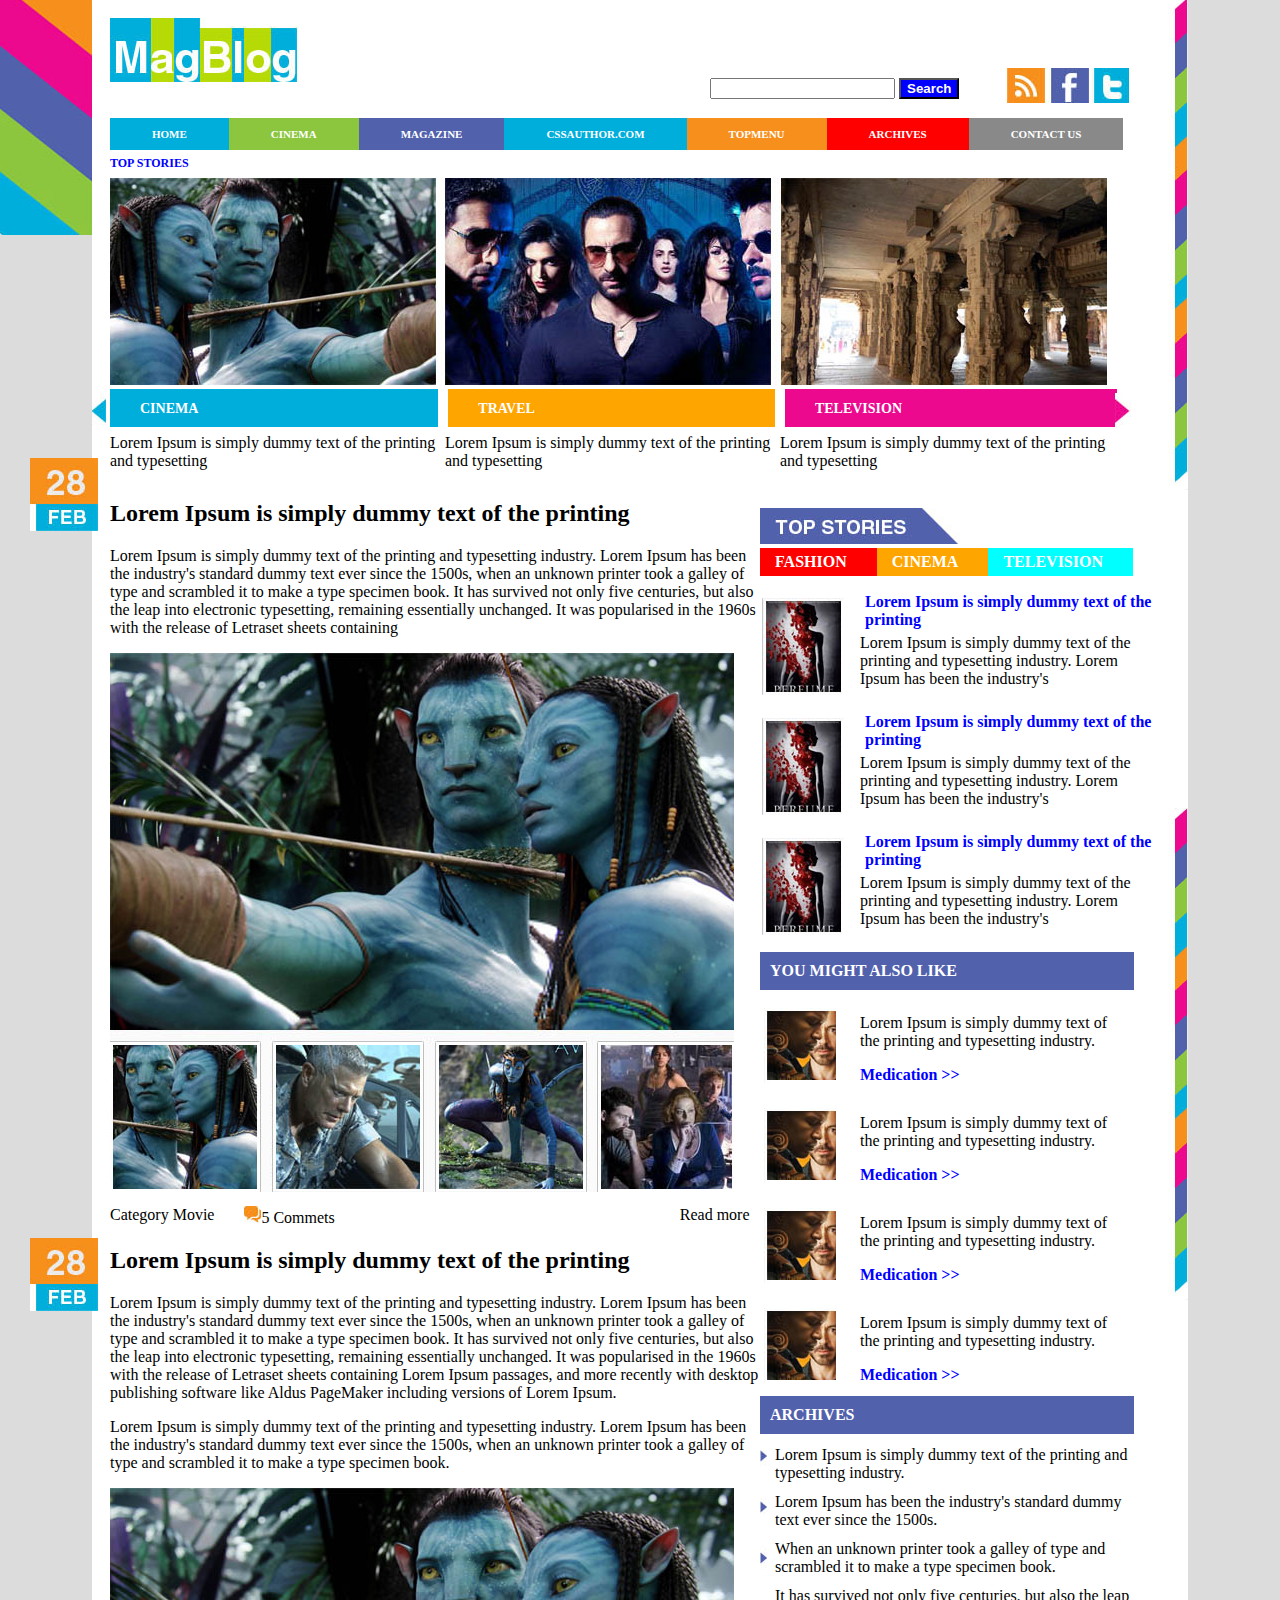
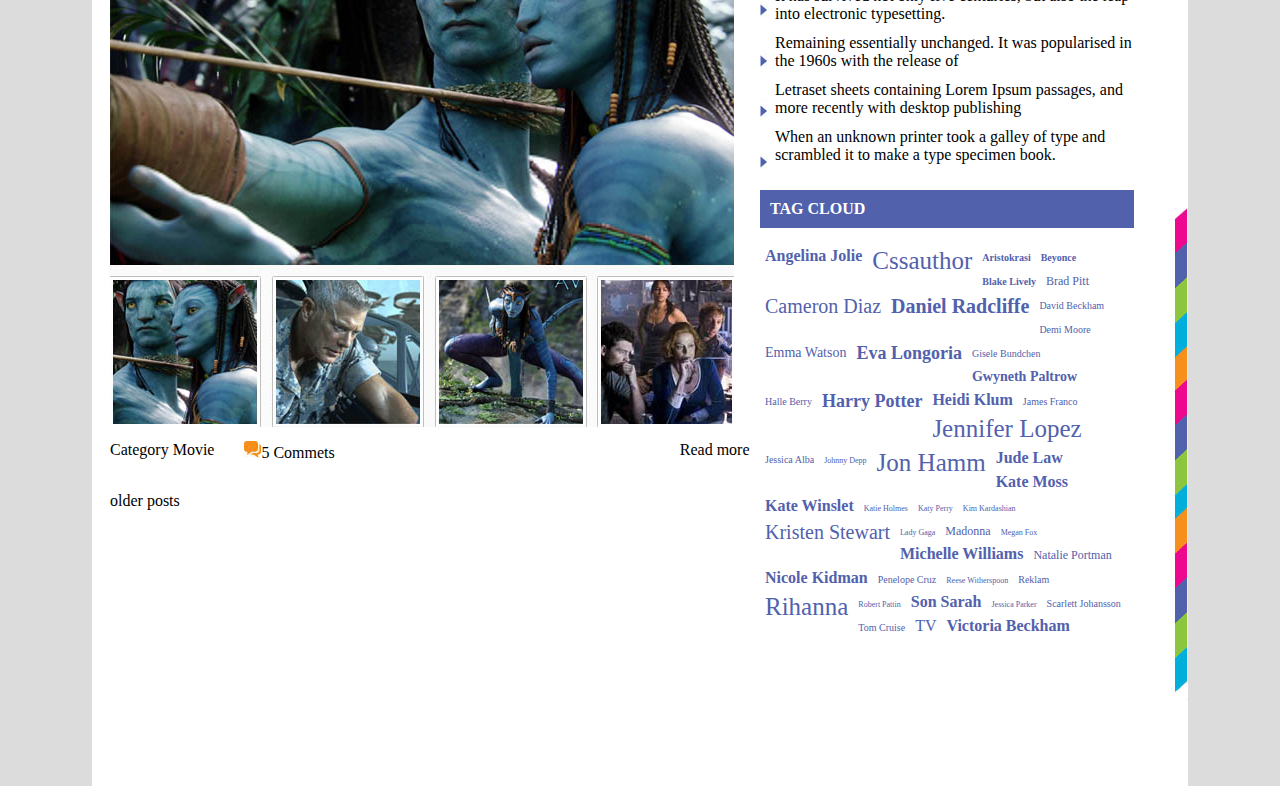
<file: Magblog/index.html>
<!DOCTYPE html>
<html>
		<head>
				<meta charset="utf-8">
				<title>News cinema television</title>
				<link media="all"  rel="stylesheet"  href="css/all.css">
		</head>
		<body>
				<div id="wrapper">
					<div class="mark">
							<img src="images/pic21.jpg"  alt="pic">
				</div>
				 <div class="mark1">
				 		<img src="images/pic22.jpg"  alt="pic">
				 </div>
				 <div class="mark2">
				 		<img src="images/pic22.jpg"  alt="pic">
				 </div>
				 <div class="mark3">
				 		<img src="images/pic22.jpg"  alt="pic">
				 </div>
						<div class ="header">
								<strong class="logo">
										<a href="#">magblog</a>
								</strong>
								<form action="#" class="search">
										<input type="text">
										<input type="submit" value="Search" class="submit">                                                                                 
								</form>                                                                                                                                            
								<div class="tvit">
										<a href="#"><img src="images/img1.jpg"  alt="tvit"></a>
								</div>
								<div class="menu">
										<ul>
												<li class="menu1"><a href="#">HOME</a></li>
												<li class="menu2"><a href="#">CINEMA</a></li>
												<li class="menu3"><a href="#"  id="nowopen">MAGAZINE</a></li>
												<li class="menu4"><a href="#">CSSAUTHOR.COM</a></li>
												<li class="menu5"><a href="#">TOPMENU</a></li>
												<li class="menu6"><a href="#">ARCHIVES</a></li>
												<li class="menu7"><a href="#">CONTACT US</a></li>
										</ul>
								</div>
								<div id="main">
										<h1>TOP STORIES</h1>
												<div id="galery">
														<div class="pic1">
														<img src="images/pic1.jpg"  alt="ghj">
														</div>
														<div class="menugalery">
																<ul>
																		<li class="gmenu1"><a href="#">CINEMA</a></li>
																		<li class="gmenu2"><a href="#">TRAVEL</a></li>
																		<li class="gmenu3"><a href="#">TELEVISION</a></li>
																</ul>
														</div>
														<div class="gmenu4">															
																<a href="#"><img src="images/pic3.jpg"  alt="l"></a>
														</div>
														<div class="gmenu5">															
																<a href="#"><img src="images/pic4.jpg"  alt="l"></a>
														</div>
														<div class="gtext">
																<ul>
																		<li><p>Lorem Ipsum is simply dummy text of the printing and typesetting</p></li>
																		<li><p>Lorem Ipsum is simply dummy text of the printing and typesetting</p></li>
																		<li><p>Lorem Ipsum is simply dummy text of the printing and typesetting</p></li>
																</ul>
														</div>
												</div>
												<div id="content">
														<div class="date1">
																<img src="images/pic6.jpg"  alt="date">
														</div>
															<h2>Lorem Ipsum is simply dummy text of the printing </h2>
															<p>Lorem Ipsum is simply dummy text of the printing and typesetting industry. Lorem Ipsum has been the industry's standard dummy text ever since the 1500s, when an unknown printer took a galley of type and scrambled it to make a type specimen book. It has survived not only five centuries, but also the leap into electronic typesetting, remaining essentially unchanged. It was popularised in the 1960s with the release of Letraset sheets containing</p>
														<img src="images/pic5.jpg"  alt="pic">
														<div class="comments">
																<ul>
																		<li class="comments1"><a href="#">Category  Movie</a></li>
																		<li class="comments2"><a href="#"><img src="images/pic7.jpg" alt="pic">5 Commets</a></li>
																		<li class="commets3"><a href="#">Read more</a></li>
																</ul>
														</div>
														<div class="date1">
																<img src="images/pic6.jpg"  alt="date">
														</div>
															<h2>Lorem Ipsum is simply dummy text of the printing </h2>
															<p>Lorem Ipsum is simply dummy text of the printing and typesetting industry. Lorem Ipsum has been the industry's standard dummy text ever since the 1500s, when an unknown printer took a galley of type and scrambled it to make a type specimen book. It has survived not only five centuries, but also the leap into electronic typesetting, remaining essentially unchanged. It was popularised in the 1960s with the release of Letraset sheets containing Lorem Ipsum passages, and more recently with desktop publishing software like Aldus PageMaker including versions of Lorem Ipsum.</p>
															<p>Lorem Ipsum is simply dummy text of the printing and typesetting industry. Lorem Ipsum has been the industry's standard dummy text ever since the 1500s, when an unknown printer took a galley of type and scrambled it to make a type specimen book.</p>
														<img src="images/pic5.jpg"  alt="pic">
														<div class="date2">
																<img src="images/pic6.jpg"  alt="date">
														</div>
														<div class="comments">
																<ul>
																		<li class="comments1"><a href="#">Category  Movie</a></li>
																		<li class="comments2"><a href="#"><img src="images/pic7.jpg" alt="pic">5 Commets</a></li>
																		<li class="commets3"><a href="#">Read more</a></li>
																</ul>
														</div>
														<div class="posts">
																<a href="#">older posts</a>	
														</div>			
												</div>
												<aside id="sidebar">
														<img src="images/pic8.jpg"  alt="pic">
														<div class="side">
																<ul>
																		<li class="side1"><a href="#">FASHION</a></li>
																		<li class="side2"><a href="#">CINEMA</a></li>
																		<li class="side3"><a href="#">TELEVISION</a></li>
																</ul>
														</div>
																<div class="stor1">
																		<img src="images/pic9.jpg"  alt="pic">
																		<div class="stor11">
																				<p class="stor111">Lorem Ipsum is simply dummy text of the printing </p>
																				<p class="stor112">Lorem Ipsum is simply dummy text of the printing and typesetting industry. Lorem Ipsum has been the industry's </p>
																		</div>
																</div>	
																<div class="stor2">
																		<img src="images/pic9.jpg"  alt="pic">
																		<div class="stor21">
																				<p class="stor211">Lorem Ipsum is simply dummy text of the printing </p>
																				<p class="stor212">Lorem Ipsum is simply dummy text of the printing and typesetting industry. Lorem Ipsum has been the industry's </p>															
																		</div>
																</div>
																<div class="stor3">																		
																		<img src="images/pic9.jpg"   alt="pic">
																		<div class="stor31">
																				<p class="stor311">Lorem Ipsum is simply dummy text of the printing </p>
																				<p class="stor312">Lorem Ipsum is simply dummy text of the printing and typesetting industry. Lorem Ipsum has been the industry's </p>															
																		</div>
																</div>
																<div class="like">
																		<p>YOU	MIGHT ALSO LIKE</p>
																</div>
																<div class="stor4">
																		<img src="images/pic11.jpg"   alt="pic">
																			<div class="stor41">
																					<p>Lorem Ipsum is simply dummy text of the printing and typesetting industry.  </p>
																					<a href="#">Medication &#62&#62</a>
																			</div>
																</div>
																<div class="stor5">
																		<img src="images/pic11.jpg"   alt="pic">
																			<div class="stor51">
																					<p>Lorem Ipsum is simply dummy text of the printing and typesetting industry.  </p>
																					<a href="#">Medication &#62&#62</a>
																			</div>
																	</div>
																			<div class="stor6">
																					<a href="#"><img src="images/pic11.jpg"   alt="pic"></a>
																							<div class="stor61">
																									<p>Lorem Ipsum is simply dummy text of the printing and typesetting industry.  </p>
																									<a href="#">Medication &#62&#62</a>
																							</div>
																			</div>
																			<div class="stor7">
																					<img src="images/pic11.jpg"   alt="pic">
																							<div class="stor71">
																									<p>Lorem Ipsum is simply dummy text of the printing and typesetting industry.  </p>
																									<a href="#">Medication &#62&#62</a>
																							</div>
																			</div>
																			<div class="archives">
																					<p>ARCHIVES</p>
																			</div>
																			<div class="list" >
																					<img src="images/pic12.jpg"  alt="pic">
																			</div>
																			<div class="list1">
																					<p>Lorem Ipsum is simply dummy text of the printing and typesetting industry. </p>
																			</div>
																			<div class="list2">
																					<p>Lorem Ipsum has been the industry's standard dummy text ever since the 1500s. </p>
																			</div>
																			<div class="list3">
																					<p>When an unknown printer took a galley of type and scrambled it to make a type specimen book.  </p>
																			</div>
																			<div class="list4">
																					<p>It has survived not only five centuries, but also the leap into electronic typesetting.  </p>
																			</div>
																			<div class="list5">
																					<p>Remaining essentially unchanged. It was popularised in the 1960s with the release of   </p>
																			</div>
																			<div class="list6">
																					<p>Letraset sheets containing Lorem Ipsum passages, and more recently with desktop publishing 
  </p>
																			</div>
																			<div class="list7">
																					<p>When an unknown printer took a galley of type and scrambled it to make a type specimen book.  </p>
																			</div>
																			<div class="tag">
																					<p>TAG CLOUD</p>
																			</div>
																			<div class="tages">
																					<ul>
																							<li><a class="ang"  href="#">Angelina Jolie</a></li>
																							<li><a class="cssaut"  href="#">Cssauthor</a></li>
																							<li><a class="aris"  href="#">Aristokrasi</a></li>
																							<li><a class="aris"  href="#">Beyonce </a></li>
																							<li><a class="aris"  href="#">Blake Lively</a></li>
																							<li><a class="pitt"  href="#">Brad Pitt</a></li>
																							<li><a class="diaz"  href="#">Cameron Diaz</a></li>
																							<li><a class="radcl"  href="#">Daniel Radcliffe</a></li>
																							<li><a class="beck"  href="#">David Beckham</a></li>
																							<li><a class="beck"  href="#">Demi Moore</a></li>
																							<li><a class="emma"  href="#">Emma Watson</a></li>
																							<li><a class="eva"  href="#">Eva Longoria</a></li>
																							<li><a class="beck"  href="#">Gisele Bundchen</a></li>
																							<li><a class="palt"  href="#">Gwyneth Paltrow</a></li>
																							<li><a class="beck"  href="#">Halle Berry</a></li>
																							<li><a class="eva"  href="#">Harry Potter</a></li>
																							<li><a class="ang"  href="#">Heidi Klum</a></li>
																							<li><a class="beck" href="#">James Franco</a></li>
																							<li><a class="cssaut"  href="#">Jennifer Lopez</a></li>
																							<li><a class="beck"  href="#">Jessica Alba</a></li>
																							<li><a class="depp"  href="#">Johnny Depp</a></li>
																							<li><a class="cssaut"  href="#">Jon Hamm</a></li>
																							<li><a class="ang"  href="#">Jude Law</a></li>
																							<li><a class="ang"  href="#">Kate Moss</a></li>
																							<li><a class="ang"  href="#">Kate Winslet </a></li>
																							<li><a class="depp"  href="#">Katie Holmes</a></li>
																							<li><a class="depp"  href="#">Katy Perry</a></li>
																							<li><a class="depp"  href="#">Kim Kardashian</a></li>
																							<li><a class="diaz"  href="#">Kristen Stewart</a></li>
																							<li><a class="depp"  href="#">Lady Gaga</a></li>
																							<li><a class="pitt"  href="#">Madonna</a></li>
																							<li><a class="depp"  href="#">Megan Fox</a></li>
																							<li><a class="ang"  href="#">Michelle Williams</a></li>
																							<li><a class="pitt"  href="#">Natalie Portman</a></li>
																							<li><a class="ang"  href="#">Nicole Kidman</a></li>
																							<li><a class="beck"  href="#">Penelope Cruz</a></li>
																							<li><a class="depp"  href="#">Reese Witherspoon</a></li>
																							<li><a class="beck"  href="#">Reklam</a></li>
																							<li><a class="cssaut"  href="#">Rihanna</a></li>
																							<li><a class="depp"  href="#">Robert Pattin</a></li>
																							<li><a class="ang"  href="#">Son Sarah</a></li>
																							<li><a class="depp"  href="#">Jessica Parker</a></li>
																							<li><a class="beck"  href="#">Scarlett Johansson</a></li>
																							<li><a class="beck"  href="#">Tom Cruise</a></li>
																							<li><a href="#">TV</a></li>
																							<li><a class="ang"  href="#">Victoria Beckham</a></li>
																					</ul>
																			</div>
												</aside>
										</div>
	         </body>
</html>
</file>
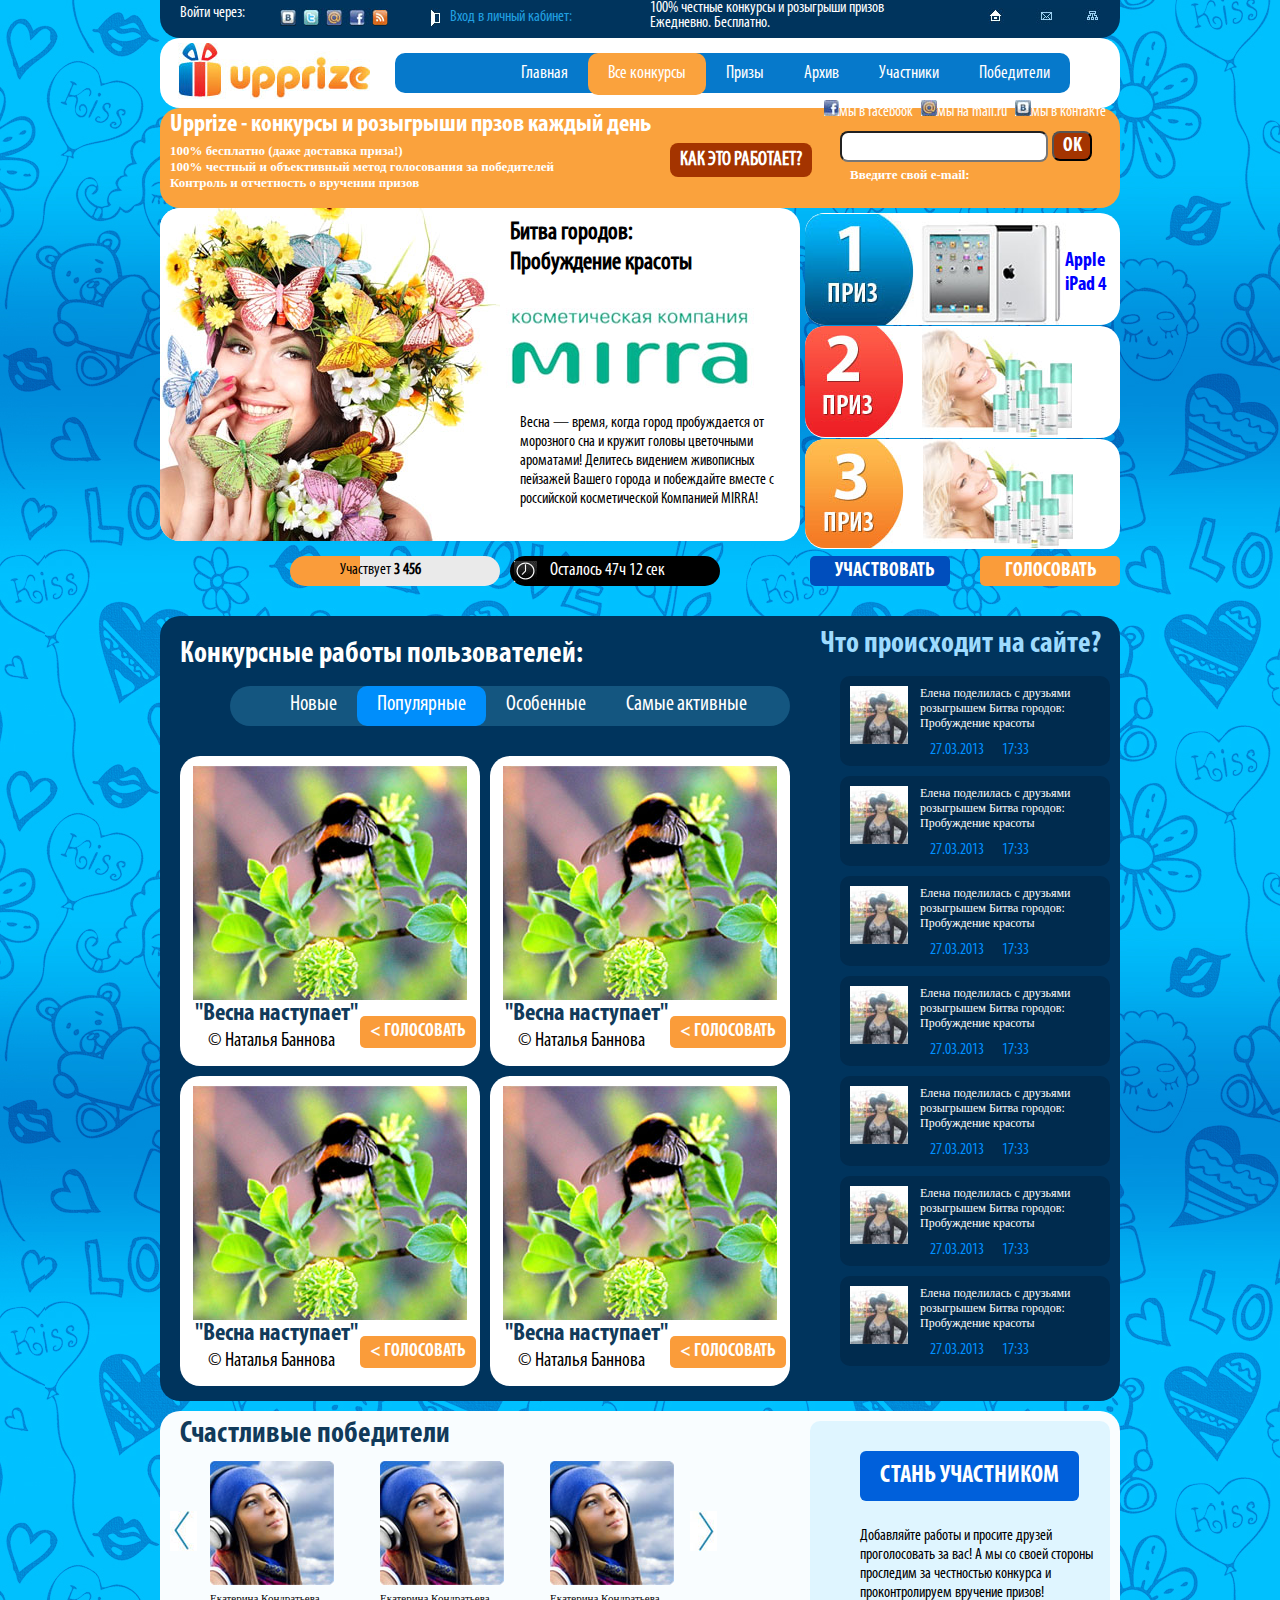
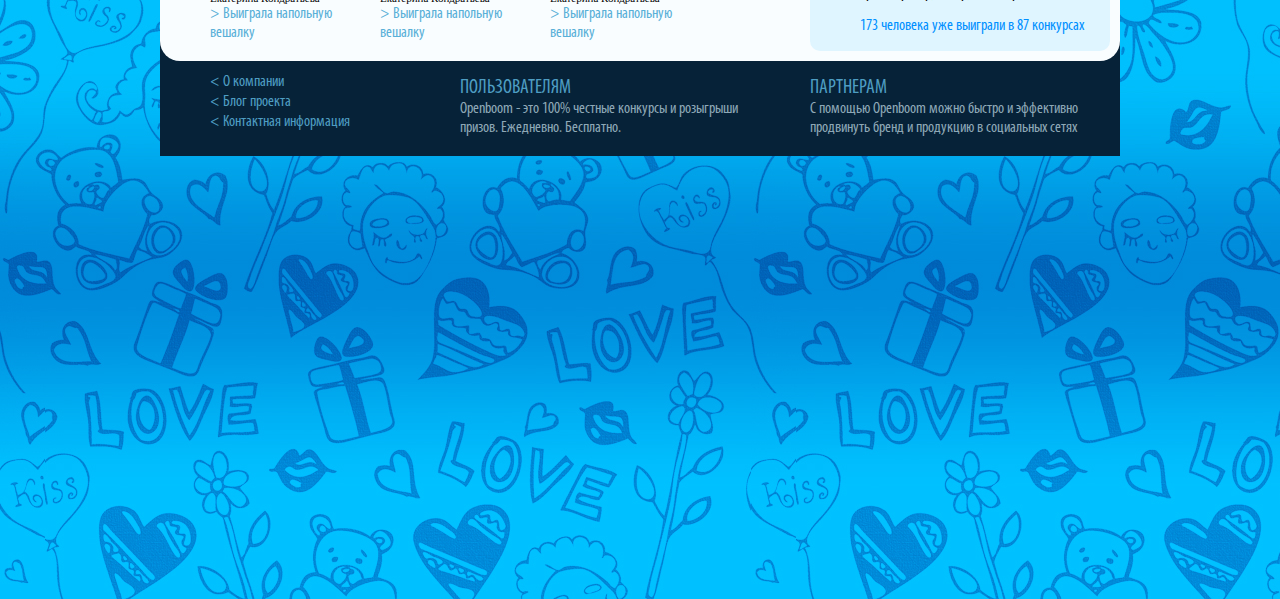
<file: Uppize/index.html>
<!DOCTYPE html>
<html>
		<head>
				<meta charset="Windows-1221">
				<title>Upprize �������� ���������</title>
				<link media="all"  rel="stylesheet"  href="css/all.css">
		</head>
		<body>
				<div id="wrapper">
						<div id="header">
								<div class="enter">
										<p class="ent1">����� �����:</p>
										<a class="ent2"  href="#"><img src="images/pic1.jpg"  alt="pic1"></a>
										<a class="ent3" href="#"><img src="images/pic2.jpg"  alt="pic2"></a>
										<a class="ent4" href="#">���� � ������ �������:</a>
										<p class="ent5">100% ������� �������� � ��������� ������</p>
										<p class="ent6">���������. ���������.</p>
										<a class="ent7" href="#"><img src="images/pic3.jpg"  alt="pic3"></a>
								</div>
								<div class="navi">
										<strong class="logo">
												<a href="#">Upprize</a>
										</strong>
									<div class="menu">
										<ul class="menu">
												<li><a  href="#">����������</a></li>
												<li><a href="#">���������</a></li>
												<li><a href="#">�����</a></li>
												<li><a href="#">�����</a></li>
												<li><a class="menu"  href="#">��� ��������</a></li>
												<li><a href="#">�������</a></li>
										</ul>
									</div>
								</div>
						</div>
					    <div id="main">
							<div class="email">
								<h1>Upprize - �������� � ��������� ����� ������ ����</h1>
								<p>100% ��������� (���� �������� �����!)</p>
								<p>100% ������� � ����������� ����� ����������� �� �����������</p>
								<p>�������� � ���������� � �������� ������</p>
								<a class="email1"  href="#">��� ��� ��������?</a>
								<ul class="email2">
										<li><a href="#" ><img src="images/pic4.jpg"  alt="pic4">�� � ��������</a></li>
										<li><a href="#" ><img src="images/pic5.jpg"  alt="pic5">�� �� mail.ru</a></li>
										<li><a href="#" ><img src="images/pic6.jpg"  alt="pic6">�� � facebook</a></li>
								</ul>
								<form action="#" class="mail">
								     <input type="text"  class="email3">
								     <input type="submit"  value="OK"  class="submit">                                                                 											       </form>
							 <p class="email4">������� ���� e-mail:</p>
							</div>
							<div class="cosmetic" >
								<img src="images/pic7.jpg"  class="cosmetic1"  alt="pic7"> 
								<div class="cosmetic2"  >
					 				<p>����� �������:</p>
					 				<p>����������� �������</p>
								</div>
								<img src="images/pic8.jpg"  class="cosmetic3"  alt="pic8">  
								<div class="cosmetic4"  >
					 				<p>����� � �����, ����� ����� ������������ �� ��������� ��� � ������ ������ ���������� ���������! �������� �������� ���������� �������� ������ ������ � ���������� ������ � ���������� ������������� ��������� MIRRA!</p>
								</div>
							</div> 
							<div class="priz1" >
					 				<img src="images/pic9.jpg"  class="priz11"  alt="pic9"> 
					 				<img src="images/pic10.jpg"  class="priz12"  alt="pic12">
					 				<p>Apple</p>
					 				<p>iPad 4</p>
							</div>
							<div class="priz2">
					 			<img src="images/pic12.jpg"  class="priz21"  alt="pic12"> 
					 			<img src="images/pic11.jpg"  class="priz22"  alt="pic12">	
							</div>
							<div class="priz3">
					 			<img src="images/pic13.jpg"  class="priz31"  alt="pic13"> 
					 			<img src="images/pic11.jpg"  class="priz32"  alt="pic12">	
							</div>				 				
							<div class="part" >   
					 			<div class="part1"></div>
					 			<div class="part2"></div>
					 			<p>��������� <b>3 456</b></p>
							</div>
							<div class="clock" >
					 			<img src="images/pic14.jpg"   alt="pic14">
					 			<p>�������� 47� 12 ���<p>
							</div>
							<div class="partner" >
					 			<a  href="#">�����������</a>
							</div> 
							<div class="voice" >
					 			<a  href="#">����������</a>  
							</div>
							<div class="competition" >
					 			<p class="compet1">���������� ������ �������������:</p>
					 			<p class="compet2">��� ���������� �� �����?</p>
					 		   <div class="menu1">
										<ul class="menu1">
												<li><a  href="#">�����</a></li>
												<li><a class="menu1"  href="#">����������</a></li>
												<li><a href="#">���������</a></li>
												<li><a href="#">����� ��������</a></li>
										</ul>
								</div> 
								<div class="foto1">
										<img src="images/pic15.jpg"  alt="pic15">
										<p class="foto11">&#34����� ���������&#34 </p>
										<p class="foto12">&#169 ������� �������</p>
										<a href="#" >&#60 ����������</a>
								</div>
								<div class="foto2">
										<img src="images/pic15.jpg"  alt="pic15">
										<p class="foto21">&#34����� ���������&#34 </p>
										<p class="foto22">&#169 ������� �������</p>
										<a href="#" >&#60 ����������</a>
								</div>
								<div class="foto3">
										<img src="images/pic15.jpg"  alt="pic15">
										<p class="foto31">&#34����� ���������&#34 </p>
										<p class="foto32">&#169 ������� �������</p>
										<a href="#" >&#60 ����������</a>
								</div>   
								<div class="foto4">
										<img src="images/pic15.jpg"  alt="pic15">
										<p class="foto41">&#34����� ���������&#34 </p>
										<p class="foto42">&#169 ������� �������</p>
										<a href="#" >&#60 ����������</a>
								</div>
								<div class="message1" >
										    <img src="images/pic16.jpg"  alt="pic16"> 
										<div class="mess">
										    		<a href="#" >
										    				<p>����� ���������� � �������� 
										    							���������� ����� �������:
										    							����������� �������</p>
										    		</a>
										    		<p>27.03.2013 &#160&#160&#160&#160 17:33</p>
										</div>
								</div>
								<div class="message2" >
										    <img src="images/pic16.jpg"  alt="pic16"> 
										<div class="mess">
										    		<a href="#" >
										    				<p>����� ���������� � �������� 
										    							���������� ����� �������:
										    							����������� �������</p>
										    		</a>
										    		<p>27.03.2013 &#160&#160&#160&#160 17:33</p>
										</div>
								</div>
								<div class="message3" >
										    <img src="images/pic16.jpg"  alt="pic16"> 
										    <div class="mess">
										    		<a href="#" >
										    				<p>����� ���������� � �������� 
										    							���������� ����� �������:
										    							����������� �������</p>
										    		</a>
										    		<p>27.03.2013 &#160&#160&#160&#160 17:33</p>
										</div>
								</div>
								<div class="message4" >
										    <img src="images/pic16.jpg"  alt="pic16"> 
										    <div class="mess">
										    		<a href="#" >
										    				<p>����� ���������� � �������� 
										    							���������� ����� �������:
										    							����������� �������</p>
										    		</a>
										    		<p>27.03.2013 &#160&#160&#160&#160 17:33</p>
										</div>
								</div>
								<div class="message5" >
										    <img src="images/pic16.jpg"  alt="pic16"> 
										    <div class="mess">
										    		<a href="#" >
										    				<p>����� ���������� � �������� 
										    							���������� ����� �������:
										    							����������� �������</p>
										    		</a>
										    		<p>27.03.2013 &#160&#160&#160&#160 17:33</p>
										</div>
								</div>
								<div class="message6" >
										    <img src="images/pic16.jpg"  alt="pic16"> 
										    <div class="mess">
										    		<a href="#" >
										    				<p>����� ���������� � �������� 
										    							���������� ����� �������:
										    							����������� �������</p>
										    		</a>
										    		<p>27.03.2013 &#160&#160&#160&#160 17:33</p>
												</div>
								</div>
								<div class="message7" >
										    <img src="images/pic16.jpg"  alt="pic16"> 
										    <div class="mess">
										    		<a href="#" >
										    				<p>����� ���������� � �������� 
										    							���������� ����� �������:
										    							����������� �������</p>
										    		</a>
										    		<p>27.03.2013 &#160&#160&#160&#160 17:33</p>
										</div>
								</div>
							</div>
							<div class="winners">
								<p class="winr">���������� ����������</p>
										<div class="galery">
											<a class="left"><img src="images/pic17.jpg"  alt="pic17"></a>
											<a class="right"><img src="images/pic18.jpg"  alt="pic18"></a>
												<div class="border">	
													<div class="slider">
														<div class="win1">
																<img class="win11"  src="images/pic19.jpg"  alt="pic18">
																<p class="winner">��������� �����������</p>
																<p class="winner1">&#62 �������� ��������� �������</p>
														</div>
														<div class="win2">
																<img class="win21" src="images/pic19.jpg"  alt="pic18">
																<p class="winner">��������� �����������</p>
																<p class="winner1">&#62 �������� ��������� �������</p>
														</div>
														<div class="win3">
																<img class="win31"src="images/pic19.jpg"  alt="pic18">
																<p class="winner">��������� �����������</p>
																<p class="winner1">&#62 �������� ��������� �������</p>
														</div>
														<div class="win4">
																<img class="win11"  src="images/pic19.jpg"  alt="pic18">
																<p class="winner">��������� �����������</p>
																<p class="winner1">&#62 �������� ��������� �������</p>
														</div>
														<div class="win5">
																<img class="win11"  src="images/pic19.jpg"  alt="pic18">
																<p class="winner">��������� �����������</p>
																<p class="winner1">&#62 �������� ��������� �������</p>
														</div>
														<div class="win6">
																<img class="win11"  src="images/pic19.jpg"  alt="pic18">
																<p class="winner">��������� �����������</p>
																<p class="winner1">&#62 �������� ��������� �������</p>
														</div>
													</div>
												</div>
										</div>
										<div class="friends">
																<a href="#">����� ����������</a>
																<p class="friend1">���������� ������ � ������� ������ ������������� �� ���! � �� �� ����� ������� ��������� �� ���������� �������� � ��������������� �������� ������! </p>
																<p class="friend2">173 �������a ��� �������� � 87 ���������</p>
										</div>
							</div>
						</div><!������� main>
						<div id="footer">	
							<div class="contacts">
								<ul>	
									<li><a href="#">&#60 � ��������</a></li>
									<li><a href="#">&#60 ���� �������</a></li>			
									<li><a href="#">&#60 ���������� ����������</a></li>
								</ul>
							</div>
							<div class="info1">
								<p class="info">�������������</p>
								<p class="info3">Openboom - ��� 100% ������� �������� � ��������� ������. ���������. ���������.<p>
							</div>
							<div class="info2">
								<p class="info">���������</p>
								<p class="info3">� ������� Openboom ����� ������ � ���������� ���������� ����� � ��������� � ���������� �����</p>
							</div>
						</div>
					</div><!wrapper>                                                                                                                
		    </body>
			<script type="text/javascript" src="js/jquery-1.11.2.min.js"></script>
			<script type="text/javascript" src="js/main.js"></script>
</html>
</file>
<file: Uppize/css/all.css>
@font-face {
		font-family: MyriadPro Cond;
		src: url(MyriadPro-Cond.otf);
		}
@font-face {
		font-family: MyriadPro BoldCond;
		src: url(MyriadPro-BoldCond.otf);
		}
body{
	background: url(../images/bcg.jpg);
	overflow-x: hidden;
}
#wrapper{
		margin: 0 auto;
		padding: 0 20px;
		width: 960px;
		position: relative;
		}
.enter{
		height: 40px;
		background: #00345d;
		position: relative;
		top: -10px;
		border-bottom-left-radius: 20px;
		border-bottom-right-radius: 20px;
		}
.ent1{
		position: absolute;
		top: -10px;
		left: 20px;
		color: #fff;
		}
.ent2{
		position: absolute;
		top: 10px;
		left: 120px;
		}
.ent3{
		position: absolute;
		top: 10px;
		left: 270px;
		}
.ent4{
		position: absolute;
		top: 10px;
		left: 290px;
		color: #20a0e1;
		}
.ent5{
		position: absolute;
		top: -15px;
		left: 490px;
		color: #fff;
		}
.ent6{
		position: absolute;
		top: 0;
		left: 490px;
		color: #fff;
		}
.ent7{
		position: absolute;
		top: 10px;
		right: 20px;
		}
.logo{
		display: block;
		background: url(../images/logo.jpg) no-repeat;
		width: 200px;
		height: 60px;
		text-indent:-9999px;
		position: relative;
		top: 5px;
		left: 10px;
		}
a{
		text-decoration: none;
		font-family: "MyriadPro Cond";
		}
p{
		font-family: "MyriadPro Cond";
		}
ul.menu{
		margin: 0 0 0 285px;
		list-style: none;
		position: relative;
		top: -45px;
		right: 50px;
		height: 40px;
		background: #0679cb;
		border-radius: 10px;
		}
.navi{
		position: relative;
		top: -10px;
		height: 70px;
		background: #fff;
		border-radius: 20px;
		}
.menu li a{
		float: right;
		padding: 10px 20px;
		font-size: 18px;
		color: #fff;	
		}
li a.menu{
		background: #faa23d;
		border-radius: 10px;
		}
.email{
		height: 100px;
		position: relative;
		background: #faa23d;
		top: -10px;
		border-radius: 20px;
		}
 h1{
		position: absolute;
		padding: 10px;
		font-family: "MyriadPro BoldCond";
		font-size: 25px;
		color: #fff;
		top: -25px;	
		}
.email p{
		margin: 0;
		color: #fff;
		font-family: "Tahoma";
		font-size: 13px;
		font-weight: bold;
		position: relative;
		top: 35px;
		left:10px;
		}
 a.email1{
 		color: #fff;
 		font-size: 20px;
 		font-weight: bold;
		position: absolute;
		left: 510px;
		top: 35px;
		background: #a43400;
		padding: 5px 10px;
		border-radius: 8px;
		}
ul.email2{
		list-style: none;
		margin: 0 10px;
		position: relative;
		top: -60px;
		}
.email2 li a{
		float: right;
		padding: 4px;
		color: #fff;		
		}
form.mail{
		position: relative;
		left: 680px;
		top: -25px;		
		}
input.email3{
		height: 25px;
		width: 200px;
		border-radius: 8px;
		}
input.submit{
		height: 30px;
		width: 40px;
		background: #a43400;
		color: #fff;
	   font-family: "MyriadPro BoldCond";
	   font-size: 20px;
		border-radius: 8px;
		 }
p.email4{
		position: relative;
		left: 690px;
		top: -20px;
		}
div.cosmetic{
		width: 640px;
		height: 333px;
		background: #fff;
		border-radius: 20px;
		position: relative;
		top: -10px;
		}
img.cosmetic1{
		border-radius: 20px;
		}
div.cosmetic2{
		position: absolute;
		top: 10px;
		left: 350px;
		width: 250px;
		}
div.cosmetic2 p{
		font-size: 25px;
		font-weight: bold;
		margin: 0;
		}
img.cosmetic3{
		position: absolute;
		top: 100px;
		left: 330px;
		}
div.cosmetic4{
		position: absolute;
		top: 190px;
		left: 360px;
		}
div.priz1{
		position: relative;
		left: 645px;
		top: -338px;
		width: 315px;
		height: 112px;
		background: #fff;
		border-radius: 20px;
		}
img.priz11{
		border-radius: 20px;
		}
img.priz12{
		position: relative;
		left: -5px;
		}
div.priz1 p{
		margin: 0;
		position: relative;
		top: -80px;
		right: -260px;
		color: blue;
		font-family: "MyriadPro BoldCond";
		font-size: 20px;
		}
		div.priz2{
		position: relative;
		left: 645px;
		top: -337px;
		width: 315px;
		height: 112px;
		background: #fff;
		border-radius: 20px;
		}
img.priz21{
		border-radius: 20px;
		}
img.priz22{
		position: relative;
		left: 15px;
		}
div.priz3{
		position: relative;
		left: 645px;
		top: -336px;
		width: 315px;
		height: 110px;
		background: #fff;
		border-radius: 20px;
		}
img.priz31{
		border-radius: 20px;
		}
img.priz32{
		position: relative;
		left: 15px;
		}
div.part{
		position: relative;
		}
div.part1{
		width: 70px;
		height: 30px; 
		position: absolute;
		top: -345px;
		left: 130px;
		background: #fa9c3a;
		border-bottom-left-radius: 15px;
		border-top-left-radius: 15px;
		}
div.part2{
		width: 140px;
		height: 30px; 
		position: absolute;
		top: -345px;
		left: 200px;
		background: #eaeaea;
		border-bottom-right-radius: 15px;
		border-top-right-radius: 15px;
		}
div.part p{
		position: relative;
		top: -340px;
		left: 180px;
		}
div.clock{
		width: 210px;
		height: 30px; 
		position: relative;
		top: -380px;
		left: 350px;
		background: #000;
		border-radius: 15px;
		}
div.clock img{
		position: absolute;
		top: 5px;
		left: 4px;
		}
div.clock p{
		color: #fff;
		font-size: 18px;
		position: absolute;
		top: -14px;
		left: 40px;
		}
div.partner{
		background: #004ebd;
		width: 140px;
		height: 30px;
		position: relative;
		top: -410px;
		left: 650px;
		border-radius: 5px;
		}
div.partner a{
		color: #fff;
		font-size: 20px;
		font-family: "MyriadPro BoldCond";
		position: absolute;
		top: 3px;
		left: 25px;
		}
div.voice{
		background: #fa9c3a;
		width: 140px;
		height: 30px;
		position: relative;
		top: -440px;
		left: 820px;
		border-radius: 5px;
		}
div.voice a{
		color: #fff;
		font-size: 20px;
		font-family: "MyriadPro BoldCond";
		position: absolute;
		top: 3px;
		left: 25px;
		}
div.competition{
		position: relative;
		top: -410px;
		background: #00345d;
		height: 785px;
		border-radius: 20px;
		}
p.compet1{
		font-size: 30px;
		font-family: "MyriadPro BoldCond";
		color: #fff;
		position: absolute;
		top: -10px;
		left: 20px;
		}
p.compet2{
		font-size: 30px;
		font-family: "MyriadPro BoldCond";
		color: #9edbfe;
		position: absolute;
		top: -20px;
		left: 660px;
		}
ul.menu1{
		margin: 0 280px 0 120px;
		list-style: none;
		position: relative;
		top: 70px;
		right: 50px;
		height: 40px;
		background: #145680;
		border-radius: 20px;
		}
.menu1 li a{
		float: left;
		padding: 5px 20px 5px 20px;
		font-size: 22px;
		color: #fff;	
		}
li a.menu1{
		background: #008efb;
		border-radius: 10px;
		height: 30px;
		}
div.foto1{
		background: #fff;
		position: relative;
		top: 100px;
		left: 20px;
		width: 300px;
		height: 310px;
		border-radius: 20px;
		}
.foto1 img{
		position: relative;
		top: 10px;
		left: 13px;
		}
p.foto11{
      margin: 5px 0 0 5px;
		font-size: 25px;
		font-family: "MyriadPro BoldCond";
		color: #113a5a;
		position: relative;
		left: 10px;
		}
p.foto12{
		margin: 0 0 0 8px;
		font-size: 20px;
		position: relative;
		left: 20px;
		}
div.foto1 a{
		background: #fa9c3a;
		color: #fff;
		font-size: 18px;
		font-family: "MyriadPro BoldCond";
		position: absolute;
		top: 260px;
		left: 180px;
		border-radius: 5px;
		padding: 5px 10px;
		}
div.foto2{
		background: #fff;
		position: relative;
		top: -210px;
		left: 330px;
		width: 300px;
		height: 310px;
		border-radius: 20px;
		}
.foto2 img{
		position: relative;
		top: 10px;
		left: 13px;
		}
p.foto21{
      margin: 5px 0 0 5px;
		font-size: 25px;
		font-family: "MyriadPro BoldCond";
		color: #113a5a;
		position: relative;
		left: 10px;
		}
p.foto22{
		margin: 0 0 0 8px;
		font-size: 20px;
		position: relative;
		left: 20px;
		}
div.foto2 a{
		background: #fa9c3a;
		color: #fff;
		font-size: 18px;
		font-family: "MyriadPro BoldCond";
		position: absolute;
		top: 260px;
		left: 180px;
		border-radius: 5px;
		padding: 5px 10px;
		}
div.foto3{
		background: #fff;
		position: relative;
		top: -200px;
		left: 20px;
		width: 300px;
		height: 310px;
		border-radius: 20px;
		}
.foto3 img{
		position: relative;
		top: 10px;
		left: 13px;
		}
p.foto31{
      margin: 5px 0 0 5px;
		font-size: 25px;
		font-family: "MyriadPro BoldCond";
		color: #113a5a;
		position: relative;
		left: 10px;
		}
p.foto32{
		margin: 0 0 0 8px;
		font-size: 20px;
		position: relative;
		left: 20px;
		}
div.foto3 a{
		background: #fa9c3a;
		color: #fff;
		font-size: 18px;
		font-family: "MyriadPro BoldCond";
		position: absolute;
		top: 260px;
		left: 180px;
		border-radius: 5px;
		padding: 5px 10px;
		}
div.foto4{
		background: #fff;
		position: relative;
		top: -510px;
		left: 330px;
		width: 300px;
		height: 310px;
		border-radius: 20px;
		}
.foto4 img{
		position: relative;
		top: 10px;
		left: 13px;
		}
p.foto41{
      margin: 5px 0 0 5px;
		font-size: 25px;
		font-family: "MyriadPro BoldCond";
		color: #113a5a;
		position: relative;
		left: 10px;
		}
p.foto42{
		margin: 0 0 0 8px;
		font-size: 20px;
		position: relative;
		left: 20px;
		}
div.foto4 a{
		background: #fa9c3a;
		color: #fff;
		font-size: 18px;
		font-family: "MyriadPro BoldCond";
		position: absolute;
		top: 260px;
		left: 180px;
		border-radius: 5px;
		padding: 5px 10px;
		}
div.message1{
		width: 270px;
		height: 90px;
		position: absolute;
		top: 60px;
		right: 10px;
		background: #002b4e;
		border-radius: 10px;
		}
div.mess{
		width: 200px;
		position: relative;
		top: 10px;
		left: 80px;
		}
div.message1 img{
		position: absolute;
		top: 10px;
		left:10px;
		}
div.mess a p{
		padding: 0;
		margin:0;
		color: #fff;
		font-family: "Tahoma";
		font-size: 12px;
		}
div.mess p{
		padding: 0;
		margin:10px;
		color: #0091ff;
		}
div.message2{
		width: 270px;
		height: 90px;
		position: absolute;
		top: 160px;
		right: 10px;
		background: #002b4e;
		border-radius: 10px;
		}
div.message2 img{
		position: absolute;
		top: 10px;
		left:10px;
		}
div.message3{
		width: 270px;
		height: 90px;
		position: absolute;
		top: 260px;
		right: 10px;
		background: #002b4e;
		border-radius: 10px;
		}
div.message3 img{
		position: absolute;
		top: 10px;
		left:10px;
		}
div.message4{
		width: 270px;
		height: 90px;
		position: absolute;
		top: 360px;
		right: 10px;
		background: #002b4e;
		border-radius: 10px;
		}
div.message4 img{
		position: absolute;
		top: 10px;
		left:10px;
		}
div.message4{
		width: 270px;
		height: 90px;
		position: absolute;
		top: 360px;
		right: 10px;
		background: #002b4e;
		border-radius: 10px;
		}
div.message4 img{
		position: absolute;
		top: 10px;
		left:10px;
		}
div.message5{
		width: 270px;
		height: 90px;
		position: absolute;
		top: 460px;
		right: 10px;
		background: #002b4e;
		border-radius: 10px;
		}
div.message5 img{
		position: absolute;
		top: 10px;
		left:10px;
		}
div.message6{
		width: 270px;
		height: 90px;
		position: absolute;
		top: 560px;
		right: 10px;
		background: #002b4e;
		border-radius: 10px;
		}
div.message6 img{
		position: absolute;
		top: 10px;
		left:10px;
		}
div.message7{
		width: 270px;
		height: 90px;
		position: absolute;
		top: 660px;
		right: 10px;
		background: #002b4e;
		border-radius: 10px;
		}
div.message7 img{
		position: absolute;
		top: 10px;
		left:10px;
		}
div.winners{
		position: relative;
		top: -400px;
		height: 250px;
		background: #f9fdff;
		border-radius: 20px;
		z-index: 1;
		}
div.border{
		overflow: hidden;
		position: absolute;
		top: 40px;
		left: 40px;
		width: 480px;
		height: 200px;
		}
div.slider{
		position: absolute;
		top: -40px;
		left: -40px;
		}
 p.winr{
		font-size: 30px;
		font-family: "MyriadPro BoldCond";
		color: #113a5a;
		position: absolute;
		left: 20px;
		top:-25px;
		}
.left{
		position: absolute;
		top: 100px;
		left: 10px;
		}
.left:hover{
		background: red;
		}
.right:hover{
		background: red;
		}
.right{
		position: absolute;
		top: 100px;
		left: 530px;
		z-index: 2;
		}
div.win1{
		position: absolute;
		left: 50px;
		top: 50px;
		width: 125px;
		}

div.win2{
		position: absolute;
		left: 220px;
		top: 50px;
		width: 125px;
		}
div.win3{
		position: absolute;
		left: 390px;
		top: 50px;
		width: 125px;
		}
div.win4{
		position: absolute;
		left: 560px;
		top: 50px;
		width: 125px;
		}
div.win5{
		position: absolute;
		left: 730px;
		top: 50px;
		width: 125px;
		}
div.win6{
		position: absolute;
		left: 900px;
		top: 50px;
		width: 125px;
		}
p.winner	{
		font-family: "Tahoma";
		font-size: 11px;
		position: absolute;
		top: 120px;
		}
p.winner1{
		color: #59b0d8;
		}

div.friends{
		width: 300px;
		height: 230px;
		position: absolute;
		top: 10px;
		right: 10px;
		background: #dff5ff;
		border-radius: 10px;
		}
.friends a{
		color: #fff;
		background: #0060db;
		position: absolute;
		top: 30px;
		left: 50px;
		font-size: 25px;
		font-family: "MyriadPro BoldCond";
		padding: 10px 20px;
		border-radius: 6px;	
		}
p.friend1{
		position: absolute;
		top: 90px;
		left: 50px;
		width: 250px;
		}
p.friend2{
		position: absolute;
		top: 180px;
		left: 50px;
		width: 250px;
		color: #0090ff;
		}
#footer{
		position: relative;
		top: -435px;
		height: 130px;
		background: #062238;
		z-index: 0;
		color: #fff;
		}
.contacts{
		position: absolute;
		top: 30px;
		left: 10px;
		}
.contacts ul{
		list-style: none;	
		}
.contacts ul li a{
		color: #4e9dc2;
		}
.footer p{
		margin: 0;
		padding: 0;
		}
.info1{
		width: 300px;
		position: absolute;
		top: 30px;
		left: 300px;
		}
.info2{
		width: 300px;
		position: absolute;
		top: 30px;
		left: 650px;
		}
p.info{
		font-size: 20px;
		color: #4e9dc2;
		}
p.info3{
		margin:-20px 0;
		color: #8ea8b6;
		}









a:link {color:#; text-decoration:; font-weight:;}
a:visited {color:#; text-decoration:; font-weight:;}
a:hover {color:#; text-decoration:; font-weight:;}
a:active {color:#; text-decoration:; font-weight:;}
</file>
<file: Magblog/css/all.css>
/* reset css */
body{
		margin:0;
		background:#DCDCDC;
		}
#wrapper{
		margin: 0 auto;
		padding: 18px;
		width: 1060px;
		height: 2350px;
		background: #fff;
		position: relative;
		}
.mark{
		position: absolute;
		top: -10px;
		left: -263px;
		}
.mark1{
		position: absolute;
		top: -10px;
		right: 0px;
		}
.mark2{
		position: absolute;
		top: 800px;
		right: 0px;
		}
.mark3{
		position: absolute;
		top: 1800px;
		right: 0px;
		}
a{
		text-decoration: none;
		}
.header{
		position: absolute;
		width:1024px;
		margin: 0 auto;
		background: #fff;
		}
.search{
		position: absolute;
		top: 60px;
		left: 600px;
		}
.submit{
		background: blue;
		color: #fff;
		font-weight: bold;
		}
.tvit{
		position: absolute;
		top: 50px;
		right: 5px;
		line-height: 1px;
		}
.logo{
		display: block;
		background: url(../images/logo.jpg) no-repeat;
		width: 200px;
		height: 100px;
		text-indent:-9999px;
		}
.logo a {
		display: block;
		height: 100%;
		}
 ul{
		padding: 0;
		margin: 0;
		list-style: none;
		}
.menu li{
		float: left;
		padding:10px 42px 10px 42px;
		font-size: 11px;
		font-weight: bold;
		color: white; 
		}
.menu1{
 		background: #00aedb;
 		}
 .menu2{
 		background: #8cc63f;
 		}
.menu3{
 		background: #5261ac;
 		}
 .menu4{
 		background: #00aedb;
 		}
 .menu5{
 		background: #f78f1d;
 		}
 .menu6{
 		background: #ff0000;
 		}
 .menu7{
 		background: #898989;
 		}
 a{
 		color: white
 		}
 #main{
		width:1024px;
		margin: 0 auto;
		background: #fff;
		}		
h1{
		position: absolute;
		top: 130px;
		font-size: 12px;
		color: blue;
		}
.pic1{
		position: absolute;
		top: 160px;
		left: 0px;
		}
.menugalery {
		position: absolute;
		top: 371px;
		}
.menugalery li{
		float: left;		
		}
.menugalery li a{
		color: white;
		font-size: 14px;
		font-weight: bold;
		}
.menugalery ul{
		overflow: hidden;
		}
.gmenu1{
  		background: #00aedb;
  		padding: 10px;
		padding-right: 240px;
		padding-left: 30px;
  		}
.gmenu2{
		background: #ffa500;
		margin-left: 10px;
		padding: 10px;
		padding-right: 240px;
		padding-left: 30px;}
.gmenu3{
		background: #ec098d;
		margin-left: 10px;
		padding: 10px;
		padding-right: 215px;
		padding-left: 30px;
		}
.gmenu4{
		position: absolute;
		top:375px;
		left: 1005px;
		}
 .gmenu5{
		position: absolute;
		top:375px;
		left: -18px;
		}
.gtext{
		position: absolute;
		top: 400px;
		}
.gtext li{
		float: left;
		width:335px;
		}
 #content{
 		width: 650px;
 		position: relative;
 		top: 350px;
 		} 
 .pic5{
 		position: relative;
 		top: 700px;
 		} 
 .date1{
 		position: absolute;
 		top: -30px;
 		left: -80px; 
 		}
.date2{
		position: absolute;
 		top: 750px;
 		left: -80px;
 		} 
 .comments li{
 		float: left;
 		padding-top: 10px;
 		}
 .comments li a{
 		color: black;
 		}
 .comments ul{
 		overflow: hidden;
 		}
 .comments1{
 		padding-right: 30px;
 		}
 .comments2{
 		padding-right: 345px;
 		}
.posts a{
		color: black;
		}
.posts{
		position: relative;
		top: 30px
		}
 #sidebar{
 		width: 374px;
 		position: absolute;
 		top: 490px;
 		left: 650px;
 		}
 .side li{
 		float: left;
 		} 
 .side li a{
 		color: #fff;
 		font-weight: bold;
 		padding: 10px 25px 25px 10px;
 		} 
 .side1{
 		background: #f00;
 		padding: 5px 5px;
 		}
 .side2{
 		background: #ffa500;
 		padding: 5px 5px;
 		 } 
 .side3{
 		background: #0ff;
 		padding: 5px;
 		}
.side ul{
		overflow: hidden;
		}
 .stor1 img{
 		position: absolute;
 		top: 90px;
 		right: 290px;
 		}
 .stor11{
 		width: 300px;
 		position: absolute;
 		top: 80px;
 		left: 100px;
 		}
 .stor111{
 		color: blue;
 		font-weight: bold;
 		margin: 5px;
 		}
 .stor112{
 		margin: 0;
 		}
.stor2 img{
 		position: absolute;
 		top: 210px;
 		right: 290px;
 		}
 .stor21{
 		width: 300px;
 		position: absolute;
 		top: 200px;
 		left: 100px;
 		}
 .stor211{
 		color: blue;
 		font-weight: bold;
 		margin: 5px;
 		}
 .stor212{
 		margin: 0;
 		}
.stor3 img{
 		position: absolute;
 		top: 330px;
 		right: 290px;
 		}
.stor31{
 		width: 300px;
 		position: absolute;
 		top: 320px;
 		left: 100px;
 		}
.stor311{
 		color: blue;
 		font-weight: bold;
 		margin: 5px;
 		}
.stor312{
 		margin: 0;
 		}	
.like p{
 		background: #5261ac;
 		position: relative;
 		top: 360px;
 		padding: 10px 25px 10px 10px;
 		color: #fff;
 		font-weight: bold;
 		}
.stor4 img{
 		position: absolute;
 		top: 500px;
 		right: 295px;
 		}
.stor41{
 		width: 260px;
 		position: absolute;
 		top: 490px;
 		left: 100px;
 		}		
.stor41 a{
 		color: blue;
 		font-weight: bold;
 		}
.stor5 img{
 		position: absolute;
 		top: 600px;
 		right: 295px;
 		}
.stor51{
 		width: 260px;
 		position: absolute;
 		top: 590px;
 		left: 100px;
 		}		
.stor51 a{
 		color: blue;
 		font-weight: bold;
 		}
.stor6 img{
 		position: absolute;
 		top: 700px;
 		right: 295px;
 		}
.stor61{
 		width: 260px;
 		position: absolute;
 		top: 690px;
 		left: 100px;
 		}		
.stor61 a{
 		color: blue;
 		font-weight: bold;
 		}
.stor7 img{
 		position: absolute;
 		top: 800px;
 		right: 295px;
 		}
.stor71{
 		width: 260px;
 		position: absolute;
 		top: 790px;
 		left: 100px;
 		}		
.stor71 a{
 		color: blue;
 		font-weight: bold;
 		}
.archives p{
 		background: #5261ac;
 		position: relative;
 		top: 750px;
 		padding: 10px 25px 10px 10px;
 		color: #fff;
 		font-weight: bold;
 		}
.list {
 		position: relative;
 		top: 750px;
 		}
.list1{
		position: relative;
		top: 400px;
		left: 15px;
		}
.list2{
		position: relative;
		top: 395px;
		left: 15px;
		}
.list3{
		position: relative;
		top: 390px;
		left: 15px;
		}
.list4{
		position: relative;
		top: 385px;
		left: 15px;
		}
.list5{
		position: relative;
		top: 380px;
		left: 15px;
		}
.list6{
		position: relative;
		top: 375px;
		left: 15px;
		}
.list7{
		position: relative;
		top: 370px;
		left: 15px;
		}
.tag p{
 		background: #5261ac;
 		position: relative;
 		top: 380px;
 		padding: 10px 25px 10px 10px;
 		color: #fff;
 		font-weight: bold;
 		}
.tages{
		position: relative;
		top: 380px;
		}
.tages li{
		float: left;
		padding: 3px 5px;
		}
.tages a{
		color: #5261ac;
		}
.tages a: nth-child(2){
		color:#ffa500;
		}
.ang {
		font-weight: bold;
		}
.cssaut{
		font-size: 25px;
		}
.aris{
		font-size: 10px;
		font-weight: bold;
		}
.pitt{
		font-size: 12px;
		}
.diaz{
		font-size: 20px;
		}
.radcl{
		font-size: 20px;
		font-weight: bold;
		}
.beck{
		font-size: 10px;
		}
.emma{
		font-size: 14px;
		}
.eva{
		font-size: 18px;
		font-weight: bold;
		}
.palt{
		font-size: 14px;
		font-weight: bold;
		}
.depp{
		font-size: 8px;
		}
.tages ul{
		overflow: hidden;
		}
</file>
